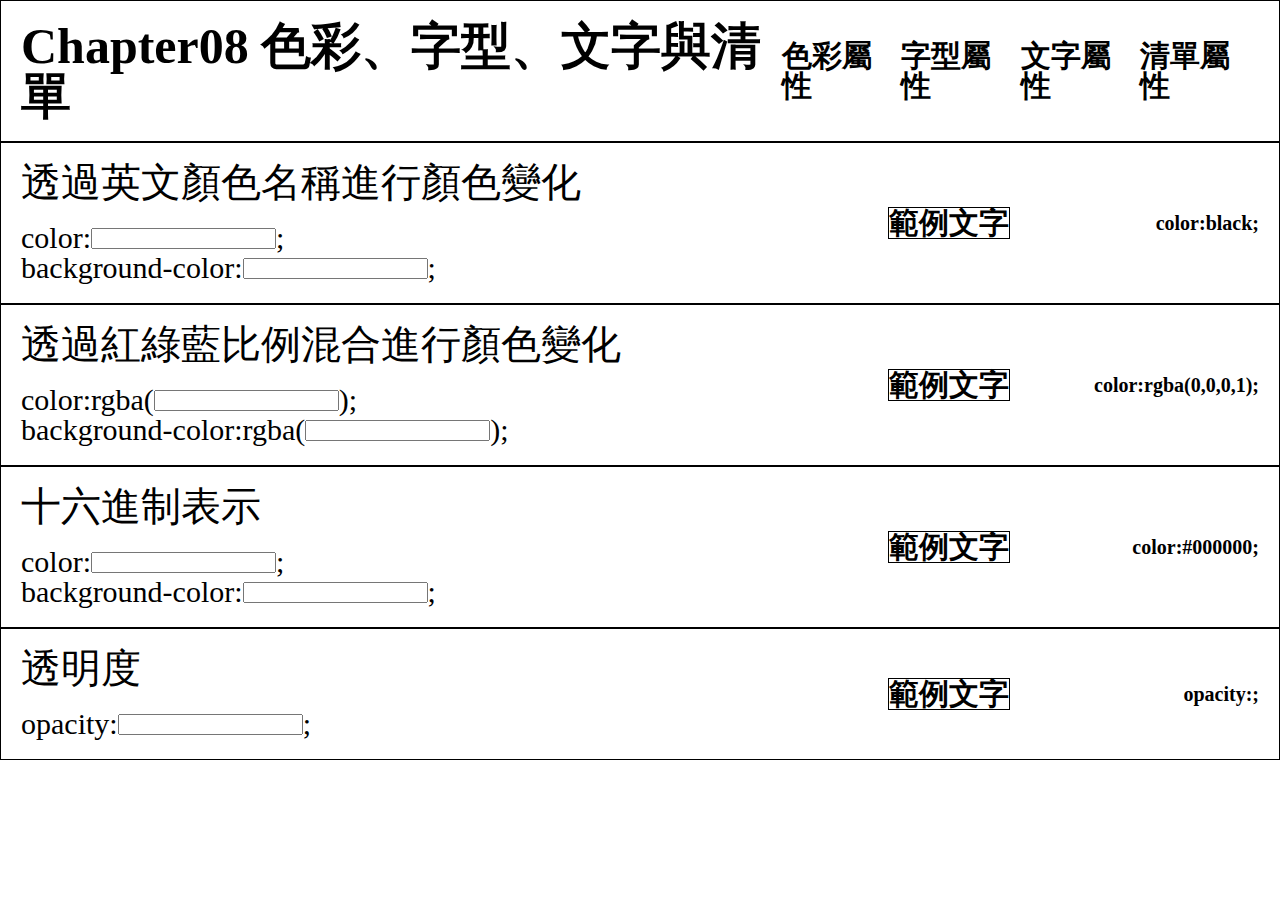
<file: color.html>
<!DOCTYPE html>
<html lang="en">

<head>
  <meta charset="UTF-8">
  <meta name="viewport" content="width=device-width, initial-scale=1.0">
  <meta http-equiv="X-UA-Compatible" content="ie=edge">
  <title>
    色彩屬性
  </title>
  <link rel="stylesheet" href="./assets/style/all.css">
</head>

<body>
  <div class="header">
    <h1>Chapter08 色彩、字型、文字與清單</h1>
    <nav class="menu">
      <ul>
        <li><a href="color.html">色彩屬性</a></li>
        <li><a href="font.html">字型屬性</a></li>
        <li><a href="wordAttr.html">文字屬性</a></li>
        <li><a href="list.html">清單屬性</a></li>
      </ul>
    </nav>
  </div>
  
<div class="colorAttribute">
    <div class="Color">
        <div class="inputAndTitle">
            <h2>透過英文顏色名稱進行顏色變化</h2>
            <div class="input">
                <label for="EnglishColor">color:</label><input type="text" class="InputText" id="EnglishColor">;
            </div>
            <div class="input">
                <label for="BGEnglishColor">background-color:</label> <input type="text" class="InputText"
                    id="BGEnglishColor">;
            </div>
        </div>
        <div class="example" id="exampleEnglishColor">
            <p class="exampleWord">範例文字</p>
            <p class="exampleCss">color:<span>black</span>;</p>
        </div>
    </div>
    <div class="Color">
        <div class="inputAndTitle">
            <h2>透過紅綠藍比例混合進行顏色變化</h2>
            <div class="input">
                <label for="RGBColor">color:rgba(</label><input type="text" class="InputText" id="RGBColor">);
            </div>
            <div class="input">
                <label for="BGRGBColor">background-color:rgba(</label><input type="text" class="InputText"
                    id="BGRGBColor">);
            </div>
        </div>
        <div class="example" id="exampleRGBColor">
            <p class="exampleWord">範例文字</p>
            <p class="exampleCss">color:<span>rgba(0,0,0,1)</span>;</p>
        </div>
    </div>
    <div class="Color">
        <div class="inputAndTitle">
            <h2>十六進制表示</h2>
            <div class="input">
                <label for="HexColor">color:</label> <input type="text" class="InputText" id="HexColor">;
            </div>
            <div class="input">
                <label for="BGHexColor">background-color:</label> <input type="text" class="InputText" id="BGHexColor">;
            </div>
        </div>
        <div class="example" id="exampleHexColor">
            <p class="exampleWord">範例文字</p>
            <p class="exampleCss">color:<span>#000000</span>;</p>
        </div>
    </div>
    <div class="Color">
        <div class="inputAndTitle">
            <h2>透明度</h2>
            <div class="input">
                <label for="opacity">opacity:</label> <input type="text" class="InputText" id="opacity">;
            </div>
        </div>
        <div class="example" id="exampleOpacity">
            <p class="exampleWord">範例文字</p>
            <p class="exampleCss">opacity:<span></span>;</p>
        </div>
    </div>
</div>

    <script src="./assets/js/all.js"></script>
</body>

</html>
</file>
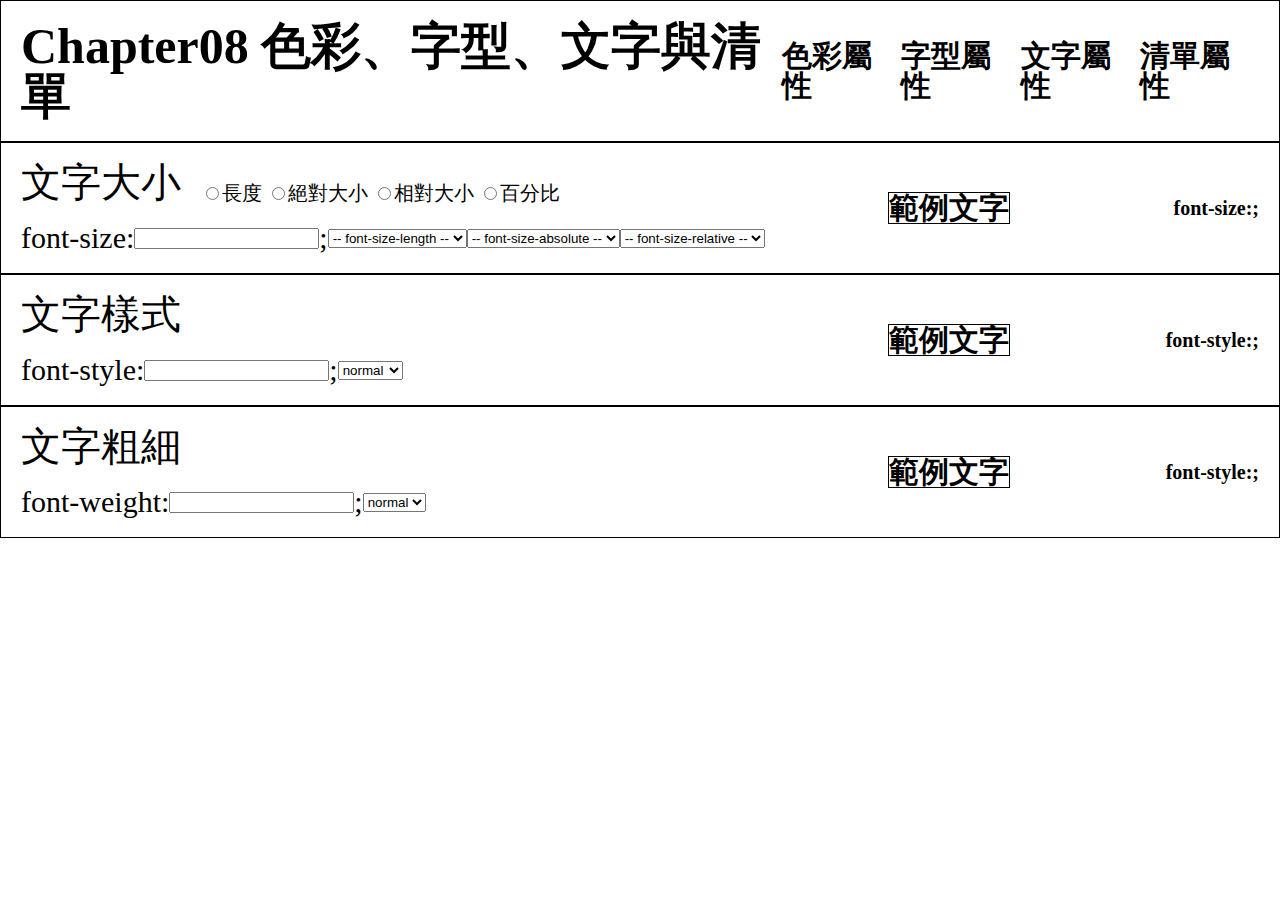
<file: font.html>
<!DOCTYPE html>
<html lang="en">

<head>
  <meta charset="UTF-8">
  <meta name="viewport" content="width=device-width, initial-scale=1.0">
  <meta http-equiv="X-UA-Compatible" content="ie=edge">
  <title>
    字型屬性
  </title>
  <link rel="stylesheet" href="./assets/style/all.css">
</head>

<body>
  <div class="header">
    <h1>Chapter08 色彩、字型、文字與清單</h1>
    <nav class="menu">
      <ul>
        <li><a href="color.html">色彩屬性</a></li>
        <li><a href="font.html">字型屬性</a></li>
        <li><a href="wordAttr.html">文字屬性</a></li>
        <li><a href="list.html">清單屬性</a></li>
      </ul>
    </nav>
  </div>
  
<div class="fontAttribute">
    <div class="Font">
        <div class="inputAndTitle">
            <div class="H2AndRadio">
                <h2>文字大小</h2>
                <div class="radio">
                    <input name='suffixRadio' type='radio' id="fontSizeLengthSize" value="px"><label
                        for="lengthSize">長度</label>
                    <input name='suffixRadio' type='radio' id="fontSizeAbsoluteSize" value="absolute"><label
                        for="absoluteSize">絕對大小</label>
                    <input name='suffixRadio' type='radio' id="fontSizeRelativeSize" value="relative"><label
                        for="relativeSize">相對大小</label>
                    <input name='suffixRadio' type='radio' id="fontSizePercentageSize" value="%"><label
                        for="percentageSize">百分比</label>
                </div>
            </div>
            <div class="input">
                <label for="fontSize">font-size:</label><input type="text" class="InputText" id="fontSize"><label
                    for="fontSize" class="inputSuffix"></label>;
                <select class="fontSizeLengthSelect" name="fontSizeLengthSelect" id="fontSizeLengthSelect">
                    <option>-- font-size-length --</option>
                    <option value="px">px</option>
                    <option value="pt">pt</option>
                    <option value="em">em</option>
                    <option value="ex">ex</option>
                    <option value="in">in</option>
                    <option value="cm">cm</option>
                    <option value="mm">mm</option>
                </select>
                <select class="fontSizeAbsoluteSelect" name="fontSizeAbsoluteSelect" id="fontSizeAbsoluteSelect">
                    <option>-- font-size-absolute --</option>
                    <option value="xx-small">xx-small</option>
                    <option value="x-small">x-small</option>
                    <option value="small">small</option>
                    <option value="medium">medium</option>
                    <option value="large">large</option>
                    <option value="x-large">x-large</option>
                    <option value="xx-large">xx-large</option>
                </select>
                <select class="fontSizeRelativeSelect" name="fontSizeRelativeSelect" id="fontSizeRelativeSelect">
                    <option>-- font-size-relative --</option>
                    <option value="smaller">smaller</option>
                    <option value="larger">larger</option>
                </select>
            </div>
        </div>
        <div class="example" id="exampleFontSize">
            <p class="exampleWord">範例文字</p>
            <p class="exampleCss">font-size:<span></span>;</p>
        </div>
    </div>
    <div class="Font">
        <div class="inputAndTitle">
            <h2>文字樣式</h2>
            <div class="input">
                <label for="fontStyle">font-style:</label><input type="text" class="InputText" id="fontStyle"><label
                    for="fontStyle" class="inputSuffix"></label>;
                <select class="fontStyleSelect" name="fontStyle" id="fontStyle">
                    <option value="normal">normal</option>
                    <option value="italic">italic</option>
                    <option value="oblique">oblique</option>
                </select>
            </div>
        </div>
        <div class="example" id="exampleFontStyle">
            <p class="exampleWord">範例文字</p>
            <p class="exampleCss">font-style:<span></span>;</p>
        </div>
    </div>
    <div class="Font">
        <div class="inputAndTitle">
            <h2>文字粗細</h2>
            <div class="input">
                <label for="fontWeight">font-weight:</label><input type="text" class="InputText" id="fontWeight"><label
                    for="fontWeight" class="inputSuffix"></label>;
                <select class="fontWeightSelect" name="fontWeight" id="fontWeight">
                    <option value="normal">normal</option>
                    <option value="bold">bold</option>
                    <option value="bolder">bolder</option>
                    <option value="lighter">lighter</option>
                    <option value="100">100</option>
                    <option value="200">200</option>
                    <option value="300">300</option>
                    <option value="400">400</option>
                    <option value="500">500</option>
                    <option value="600">600</option>
                    <option value="700">700</option>
                    <option value="800">800</option>
                    <option value="900">900</option>
                </select>
            </div>
        </div>
        <div class="example" id="exampleFontWeight">
            <p class="exampleWord">範例文字</p>
            <p class="exampleCss">font-style:<span></span>;</p>
        </div>
    </div>
</div>

    <script src="./assets/js/all.js"></script>
</body>

</html>
</file>
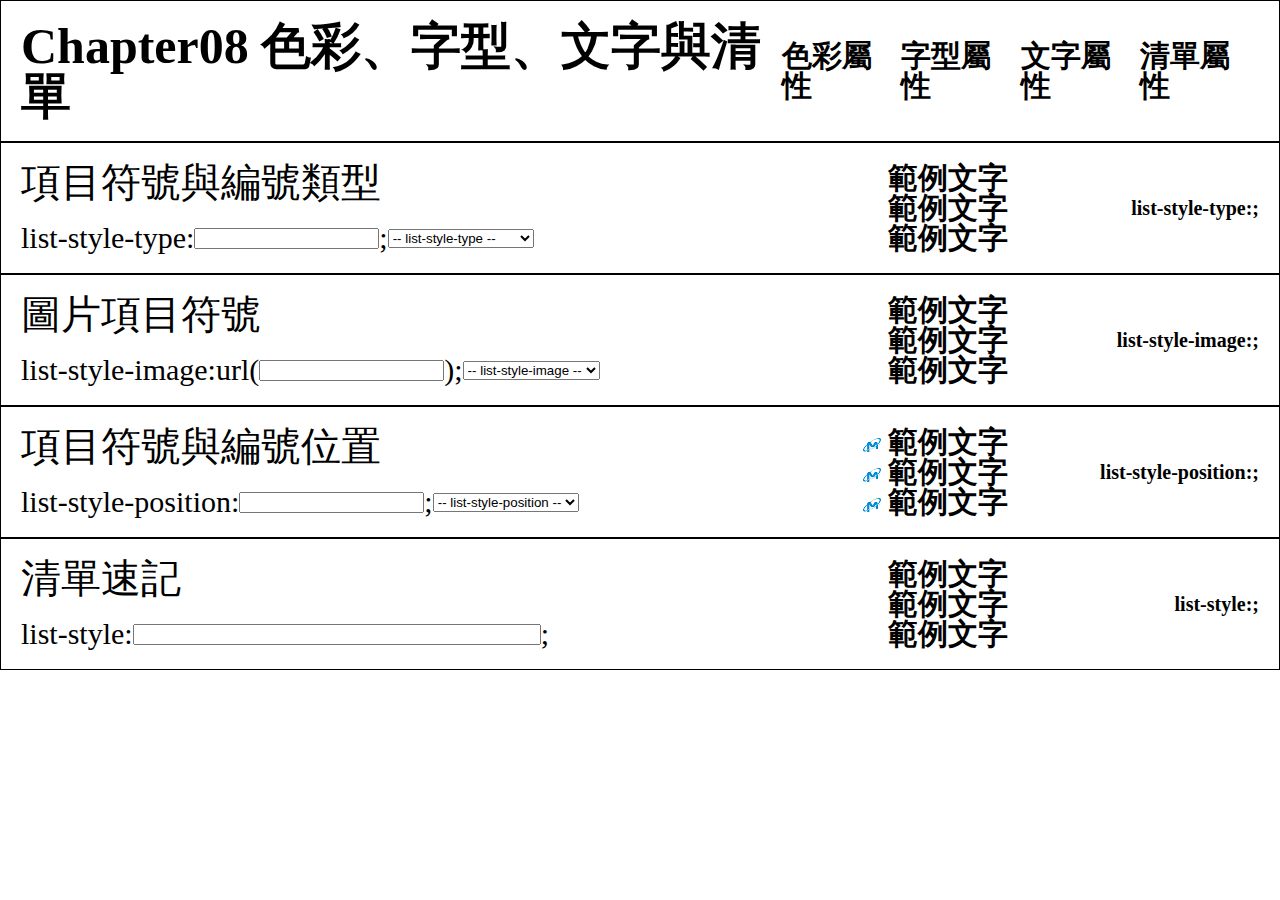
<file: list.html>
<!DOCTYPE html>
<html lang="en">

<head>
  <meta charset="UTF-8">
  <meta name="viewport" content="width=device-width, initial-scale=1.0">
  <meta http-equiv="X-UA-Compatible" content="ie=edge">
  <title>
    清單屬性
  </title>
  <link rel="stylesheet" href="./assets/style/all.css">
</head>

<body>
  <div class="header">
    <h1>Chapter08 色彩、字型、文字與清單</h1>
    <nav class="menu">
      <ul>
        <li><a href="color.html">色彩屬性</a></li>
        <li><a href="font.html">字型屬性</a></li>
        <li><a href="wordAttr.html">文字屬性</a></li>
        <li><a href="list.html">清單屬性</a></li>
      </ul>
    </nav>
  </div>
  
<div class="listAttribute">
    <div class="List">
        <div class="inputAndTitle">
            <h2>項目符號與編號類型</h2>
            <div class="input">
                <label for="listStyleType">list-style-type:</label><input type="text" class="InputText"
                    id="listStyleType">;
                <select class="listStyleTypeSelect" name="listStyleType" id="listStyleType">
                    <option>-- list-style-type --</option>
                    <option value="disc">disc</option>
                    <option value="circle">circle</option>
                    <option value="square">square</option>
                    <option value="none">none</option>
                    <option value="decimal">decimal</option>
                    <option value="decimal-leading-zero">decimal-leading-zero</option>
                    <option value="lower-roman">lower-roman</option>
                    <option value="upper-roman">upper-roman</option>
                    <option value="georgian">georgian</option>
                    <option value="armenian">armenian</option>
                    <option value="lower-alpha">lower-alpha</option>
                    <option value="lower-latin">lower-latin</option>
                    <option value="upper-alpha">upper-alpha</option>
                    <option value="upper-latin">upper-latin</option>
                    <option value="lower-greek">lower-greek</option>
                </select>
            </div>
        </div>
        <div class="example" id="exampleListStyleType">
            <ol class="exampleWord">
                <li>範例文字</li>
                <li>範例文字</li>
                <li>範例文字</li>
            </ol>
            <p class="exampleCss">list-style-type:<span></span>;</p>
        </div>
    </div>
    <div class="List">
        <div class="inputAndTitle">
            <h2>圖片項目符號</h2>
            <div class="input">
                <label for="listStyleImage">list-style-image:url(</label><input type="text" class="InputText"
                    id="listStyleImage">);
                <select class="listStyleImageSelect" name="listStyleImage" id="listStyleImage">
                    <option>-- list-style-image --</option>
                    <option value="none">none</option>
                    <option value="assets/images/micron.png">Micron</option>
                    <option value="assets/images/fb.png">Facebook</option>
                    <option value="assets/images/ig.png">Instagram</option>
                </select>
            </div>
        </div>
        <div class="example" id="exampleListStyleImage">
            <ol class="exampleWord">
                <li>範例文字</li>
                <li>範例文字</li>
                <li>範例文字</li>
            </ol>
            <p class="exampleCss">list-style-image:<span></span>;</p>
        </div>
    </div>
    <div class="List">
        <div class="inputAndTitle">
            <h2>項目符號與編號位置</h2>
            <div class="input">
                <label for="listStylePosition">list-style-position:</label><input type="text" class="InputText"
                    id="listStylePosition">;
                <select class="listStylePositionSelect" name="listStylePosition" id="listStylePosition">
                    <option>-- list-style-position --</option>
                    <option value="outside">outside</option>
                    <option value="inside">inside</option>
                </select>
            </div>
        </div>
        <div class="example" id="exampleListStylePosition">
            <ol class="exampleWord" style="list-style-image:url(assets/images/micron.png)">
                <li style="list-style-position:outside">範例文字</li>
                <li>範例文字</li>
                <li>範例文字</li>
            </ol>
            <p class="exampleCss">list-style-position:<span></span>;</p>
        </div>
    </div>
    <div class="List">
        <div class="inputAndTitle">
            <h2>清單速記</h2>
            <div class="input">
                <label for="listStyleQuick">list-style:</label><input type="text" class="InputText" id="listStyleQuick"
                    style="width: 400px;">;
            </div>
        </div>
        <div class="example" id="exampleListStyleQuick">
            <ol class="exampleWord">
                <li style="list-style-position:outside">範例文字</li>
                <li>範例文字</li>
                <li>範例文字</li>
            </ol>
            <p class="exampleCss">list-style:<span></span>;</p>
        </div>
    </div>
</div>

    <script src="./assets/js/all.js"></script>
</body>

</html>
</file>
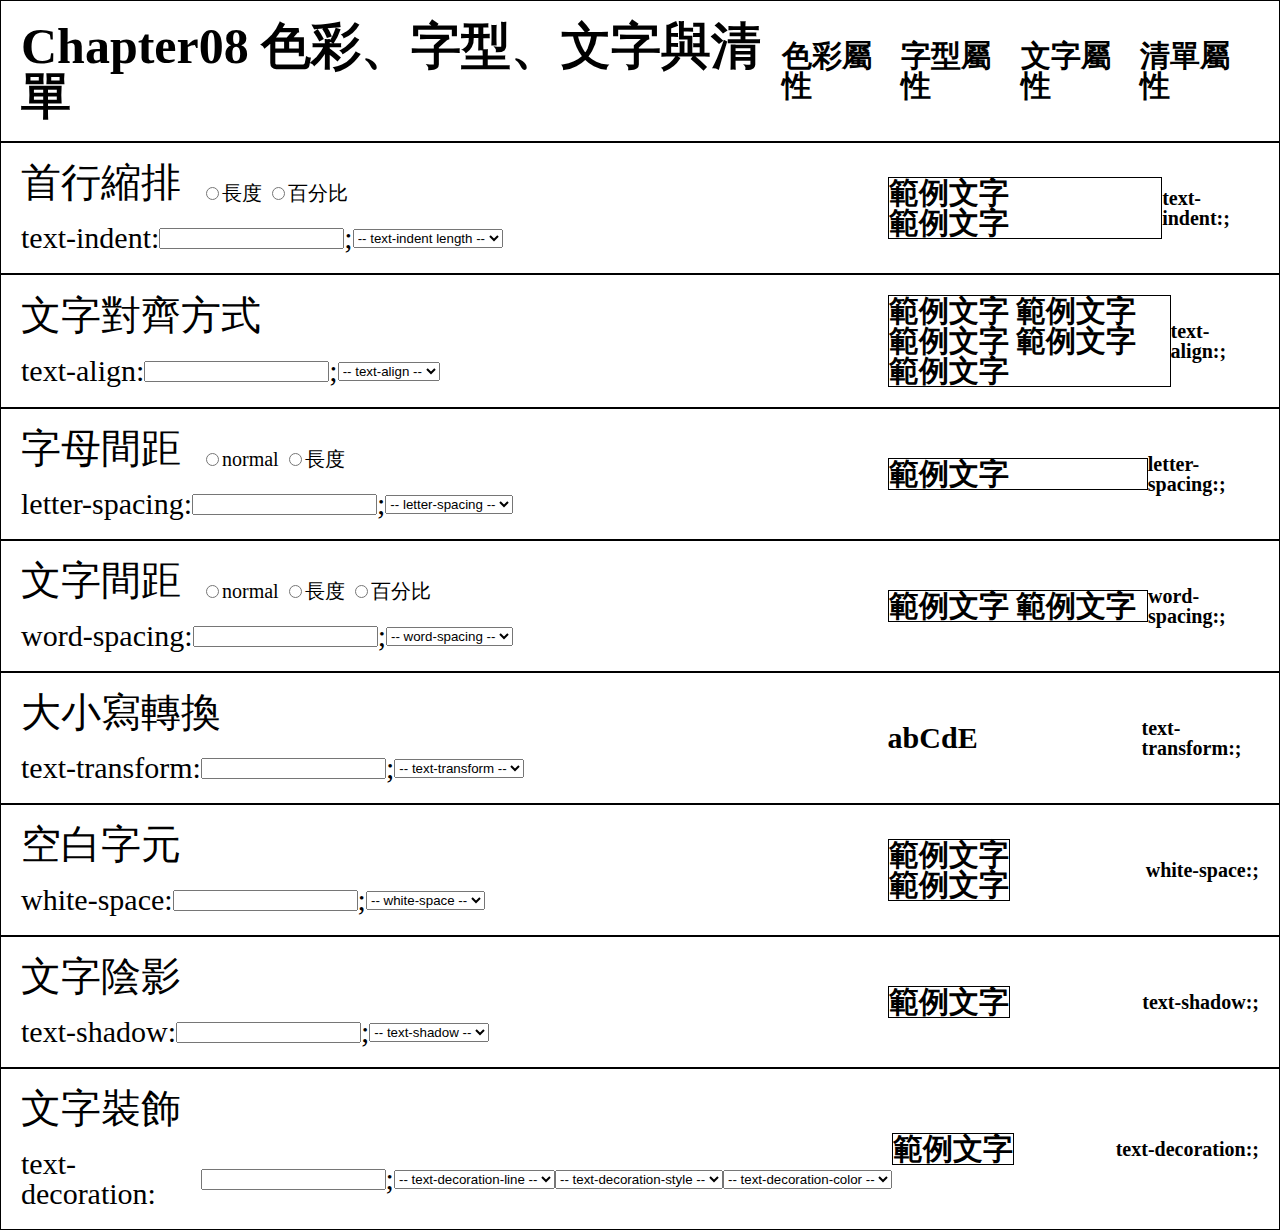
<file: wordAttr.html>
<!DOCTYPE html>
<html lang="en">

<head>
  <meta charset="UTF-8">
  <meta name="viewport" content="width=device-width, initial-scale=1.0">
  <meta http-equiv="X-UA-Compatible" content="ie=edge">
  <title>
    字型屬性
  </title>
  <link rel="stylesheet" href="./assets/style/all.css">
</head>

<body>
  <div class="header">
    <h1>Chapter08 色彩、字型、文字與清單</h1>
    <nav class="menu">
      <ul>
        <li><a href="color.html">色彩屬性</a></li>
        <li><a href="font.html">字型屬性</a></li>
        <li><a href="wordAttr.html">文字屬性</a></li>
        <li><a href="list.html">清單屬性</a></li>
      </ul>
    </nav>
  </div>
  
<div class="wordAttribute">
    <div class="WordAttr">
        <div class="inputAndTitle">
            <div class="H2AndRadio">
                <h2>首行縮排</h2>
                <div class="radio">
                    <input name='suffixRadio' type='radio' id="textIndentLengthSize" value="px"><label
                        for="textIndentLengthSize">長度</label>
                    <input name='suffixRadio' type='radio' id="textIndentPercentageSize" value="%"><label
                        for="textIndentPercentageSize">百分比</label>
                </div>
            </div>
            <div class="input">
                <label for="textIndent">text-indent:</label><input type="text" class="InputText" id="textIndent">;
                <!-- <label for="textIndent" class="inputSuffix"></label> -->
                <select class="textIndentLengthSelect" name="textIndentLengthSelect" id="textIndentLengthSelect">
                    <option>-- text-indent length --</option>
                    <option value="px">px</option>
                    <option value="pt">pt</option>
                    <option value="em">em</option>
                    <option value="ex">ex</option>
                    <option value="in">in</option>
                    <option value="cm">cm</option>
                    <option value="mm">mm</option>
                </select>
            </div>
        </div>
        <div class="example" id="exampleTextIndent">
            <p class="exampleWord">範例文字<br>範例文字</p>
            <p class="exampleCss">text-indent:<span></span>;</p>
        </div>
    </div>
    <div class="WordAttr">
        <div class="inputAndTitle">
            <h2>文字對齊方式</h2>
            <div class="input">
                <label for="textAlign">text-align:</label><input type="text" class="InputText" id="textAlign">;
                <select class="textAlignSelect" name="textAlign" id="textAlign">
                    <option>-- text-align --</option>
                    <option value="start">start</option>
                    <option value="end">end</option>
                    <option value="left">left</option>
                    <option value="right">right</option>
                    <option value="center">center</option>
                    <option value="justify">justify</option>
                    <option value="match-parent">match-parent</option>
                    <!-- <option value="start end">start end</option> -->
                </select>
            </div>
        </div>
        <div class="example" id="exampleTextAlign">
            <p class="exampleWord">範例文字 範例文字 範例文字 範例文字 範例文字</p>
            <p class="exampleCss">text-align:<span></span>;</p>
        </div>
    </div>
    <div class="WordAttr">
        <div class="inputAndTitle">
            <div class="H2AndRadio">
                <h2>字母間距</h2>
                <div class="radio">
                    <input name='suffixRadio' type='radio' id="letterSpacingNormalSize" value="normal"><label
                        for="letterSpacingNormalSize">normal</label>
                    <input name='suffixRadio' type='radio' id="letterSpacingLengthSize"><label
                        for="letterSpacingLengthSize">長度</label>
                </div>
            </div>
            <div class="input">
                <label for="letterSpacing">letter-spacing:</label><input type="text" class="InputText"
                    id="letterSpacing">;
                <!-- <label for="letterSpacing" class="inputSuffix"></label> -->
                <select class="letterSpacingSelect" name="letterSpacingSelect" id="letterSpacingSelect">
                    <option>-- letter-spacing --</option>
                    <option value="px">px</option>
                    <option value="pt">pt</option>
                    <option value="em">em</option>
                    <option value="ex">ex</option>
                    <option value="in">in</option>
                    <option value="cm">cm</option>
                    <option value="mm">mm</option>
                </select>
            </div>
        </div>
        <div class="example" id="exampleLetterSpacing">
            <p class="exampleWord">範例文字</p>
            <p class="exampleCss">letter-spacing:<span></span>;</p>
        </div>
    </div>
    <div class="WordAttr">
        <div class="inputAndTitle">
            <div class="H2AndRadio">
                <h2>文字間距</h2>
                <div class="radio">
                    <input name='suffixRadio' type='radio' id="wordSpacingNormalSize" value="normal"><label
                        for="wordSpacingNormalSize">normal</label>
                    <input name='suffixRadio' type='radio' id="wordSpacingLengthSize"><label
                        for="wordSpacingLengthSize">長度</label>
                    <input name='suffixRadio' type='radio' id="wordSpacingPercentageSize" value="%"><label
                        for="wordSpacingPercentageSize">百分比</label>
                </div>
            </div>
            <div class="input">
                <label for="wordSpacing">word-spacing:</label><input type="text" class="InputText" id="wordSpacing">;
                <!-- <label for="wordSpacing" class="inputSuffix"></label> -->
                <select class="wordSpacingSelect" name="wordSpacingSelect" id="wordSpacingSelect">
                    <option>-- word-spacing --</option>
                    <option value="px">px</option>
                    <option value="pt">pt</option>
                    <option value="em">em</option>
                    <option value="ex">ex</option>
                    <option value="in">in</option>
                    <option value="cm">cm</option>
                    <option value="mm">mm</option>
                </select>
            </div>
        </div>
        <div class="example" id="exampleWordSpacing">
            <p class="exampleWord">範例文字 範例文字</p>
            <p class="exampleCss">word-spacing:<span></span>;</p>
        </div>
    </div>
    <div class="WordAttr">
        <div class="inputAndTitle">
            <h2>大小寫轉換</h2>
            <div class="input">
                <label for="textTransform">text-transform:</label><input type="text" class="InputText"
                    id="textTransform">;
                <select class="textTransformSelect" name="textTransformSelect" id="textTransformSelect">
                    <option>-- text-transform --</option>
                    <option value="none">none</option>
                    <option value="capitalize">capitalize</option>
                    <option value="uppercase">uppercase</option>
                    <option value="lowercase">lowercase</option>
                    <!-- <option value="full-width">full-width</option> -->
                </select>
            </div>
        </div>
        <div class="example" id="exampleTextTransform">
            <p class="exampleWord" style="border:none;">abCdE</p>
            <p class="exampleCss">text-transform:<span></span>;</p>
        </div>
    </div>
    <div class="WordAttr">
        <div class="inputAndTitle">
            <h2>空白字元</h2>
            <div class="input">
                <label for="whiteSpace">white-space:</label><input type="text" class="InputText" id="whiteSpace">;
                <select class="whiteSpaceSelect" name="whiteSpaceSelect" id="whiteSpaceSelect">
                    <option>-- white-space --</option>
                    <option value="normal">normal</option>
                    <option value="pre">pre</option>
                    <option value="nowrap">nowrap</option>
                    <option value="pre-wrap">pre-wrap</option>
                    <option value="pre-line">pre-line</option>
                </select>
            </div>
        </div>
        <div class="example" id="exampleWhiteSpace">
            <p class="exampleWord" style="width:120px">範例文字範例文字</p>
            <p class="exampleCss">white-space:<span></span>;</p>
        </div>
    </div>
    <div class="WordAttr">
        <div class="inputAndTitle">
            <h2>文字陰影</h2>
            <div class="input">
                <label for="textShadow">text-shadow:</label><input type="text" class="InputText" id="textShadow">;
                <select class="textShadowSelect" name="textShadowSelect" id="textShadowSelect">
                    <option>-- text-shadow --</option>
                    <option value="none">none</option>
                </select>
            </div>
        </div>
        <div class="example" id="exampleTextShadow">
            <p class="exampleWord" style="width:120px">範例文字</p>
            <p class="exampleCss">text-shadow:<span></span>;</p>
        </div>
    </div>
    <div class="WordAttr">
        <div class="inputAndTitle">
            <h2>文字裝飾</h2>
            <div class="input">
                <label for="textDecoration">text-decoration:</label><input type="text" class="InputText"
                    id="textDecoration">;
                <select class="textDecorationLineSelect" name="textDecorationLineSelect" id="textDecorationLineSelect">
                    <option>-- text-decoration-line --</option>
                    <option value="none">none</option>
                    <option value="underline">underline</option>
                    <option value="overline">overline</option>
                    <option value="line-through">line-through</option>
                    <!-- <option value="blink">blink</option> -->
                </select>
                <select class="textDecorationStyleSelect" name="textDecorationStyleSelect"
                    id="textDecorationStyleSelect">
                    <option>-- text-decoration-style --</option>
                    <option value="solid">solid</option>
                    <option value="double">double</option>
                    <option value="dotted">dotted</option>
                    <option value="dashed">dashed</option>
                    <option value="wavy">wavy</option>
                </select>
                <select class="textDecorationColorSelect" name="textDecorationColorSelect"
                    id="textDecorationColorSelect">
                    <option>-- text-decoration-color --</option>
                    <option value="red">red</option>
                    <option value="blue">blue</option>
                    <option value="yellow">yellow</option>
                    <option value="pink">pink</option>
                </select>
            </div>
        </div>
        <div class="example" id="exampleTextDecoration">
            <p class="exampleWord" style="width:120px">範例文字</p>
            <p class="exampleCss">text-decoration:<span></span>;</p>
        </div>
    </div>
</div>

    <script src="./assets/js/all.js"></script>
</body>

</html>
</file>
<file: assets/style/all.css>
/* http://meyerweb.com/eric/tools/css/reset/ 
   v2.0 | 20110126
   License: none (public domain)
*/
html,
body,
div,
span,
applet,
object,
iframe,
h1,
h2,
h3,
h4,
h5,
h6,
p,
blockquote,
pre,
a,
abbr,
acronym,
address,
big,
cite,
code,
del,
dfn,
em,
img,
ins,
kbd,
q,
s,
samp,
small,
strike,
strong,
sub,
sup,
tt,
var,
b,
u,
i,
center,
dl,
dt,
dd,
ol,
ul,
li,
fieldset,
form,
label,
legend,
table,
caption,
tbody,
tfoot,
thead,
tr,
th,
td,
article,
aside,
canvas,
details,
embed,
figure,
figcaption,
footer,
header,
hgroup,
menu,
nav,
output,
ruby,
section,
summary,
time,
mark,
audio,
video {
  margin: 0;
  padding: 0;
  border: 0;
  font-size: 100%;
  font: inherit;
  vertical-align: baseline; }

/* HTML5 display-role reset for older browsers */
article,
aside,
details,
figcaption,
figure,
footer,
header,
hgroup,
menu,
nav,
section {
  display: block; }

body {
  line-height: 1; }

ol,
ul {
  list-style: none; }

blockquote,
q {
  quotes: none; }

blockquote:before,
blockquote:after,
q:before,
q:after {
  content: '';
  content: none; }

table {
  border-collapse: collapse;
  border-spacing: 0; }

a {
  color: black;
  text-decoration: none; }

h2 {
  font-size: 40px;
  margin-bottom: 20px; }

.header {
  display: -webkit-box;
  display: -ms-flexbox;
  display: flex;
  -webkit-box-pack: justify;
      -ms-flex-pack: justify;
          justify-content: space-between;
  -webkit-box-align: center;
      -ms-flex-align: center;
          align-items: center;
  border: 1px solid #000;
  padding: 20px;
  font-weight: bold; }
  .header h1 {
    font-size: 50px; }
  .header .menu {
    width: 40%;
    font-size: 30px; }
    .header .menu ul {
      display: -webkit-box;
      display: -ms-flexbox;
      display: flex;
      -webkit-box-pack: justify;
          -ms-flex-pack: justify;
              justify-content: space-between;
      -webkit-box-align: center;
          -ms-flex-align: center;
              align-items: center; }

.colorAttribute .Color {
  border: 1px solid #000;
  padding: 20px;
  display: -webkit-box;
  display: -ms-flexbox;
  display: flex;
  -webkit-box-pack: justify;
      -ms-flex-pack: justify;
          justify-content: space-between;
  -webkit-box-align: center;
      -ms-flex-align: center;
          align-items: center; }
  .colorAttribute .Color .inputAndTitle {
    font-size: 30px; }
    .colorAttribute .Color .inputAndTitle .input {
      display: -webkit-box;
      display: -ms-flexbox;
      display: flex;
      -webkit-box-pack: start;
          -ms-flex-pack: start;
              justify-content: start;
      -webkit-box-align: center;
          -ms-flex-align: center;
              align-items: center; }
  .colorAttribute .Color .example {
    display: -webkit-box;
    display: -ms-flexbox;
    display: flex;
    -webkit-box-pack: justify;
        -ms-flex-pack: justify;
            justify-content: space-between;
    -webkit-box-align: center;
        -ms-flex-align: center;
            align-items: center;
    font-size: 20px;
    font-weight: bold;
    width: 30%; }
    .colorAttribute .Color .example .exampleWord {
      font-size: 30px;
      border: 1px solid #000; }

.fontAttribute .Font {
  border: 1px solid #000;
  padding: 20px;
  display: -webkit-box;
  display: -ms-flexbox;
  display: flex;
  -webkit-box-pack: justify;
      -ms-flex-pack: justify;
          justify-content: space-between;
  -webkit-box-align: center;
      -ms-flex-align: center;
          align-items: center; }
  .fontAttribute .Font .inputAndTitle {
    font-size: 30px; }
    .fontAttribute .Font .inputAndTitle .H2AndRadio {
      display: -webkit-box;
      display: -ms-flexbox;
      display: flex;
      -webkit-box-pack: start;
          -ms-flex-pack: start;
              justify-content: start;
      -webkit-box-align: center;
          -ms-flex-align: center;
              align-items: center; }
      .fontAttribute .Font .inputAndTitle .H2AndRadio .radio {
        font-size: 20px;
        margin-left: 20px; }
    .fontAttribute .Font .inputAndTitle .input {
      display: -webkit-box;
      display: -ms-flexbox;
      display: flex;
      -webkit-box-pack: start;
          -ms-flex-pack: start;
              justify-content: start;
      -webkit-box-align: center;
          -ms-flex-align: center;
              align-items: center; }
  .fontAttribute .Font .example {
    display: -webkit-box;
    display: -ms-flexbox;
    display: flex;
    -webkit-box-pack: justify;
        -ms-flex-pack: justify;
            justify-content: space-between;
    -webkit-box-align: center;
        -ms-flex-align: center;
            align-items: center;
    font-size: 20px;
    font-weight: bold;
    width: 30%; }
    .fontAttribute .Font .example .exampleWord {
      font-size: 30px;
      border: 1px solid #000; }

.listAttribute .List {
  border: 1px solid #000;
  padding: 20px;
  display: -webkit-box;
  display: -ms-flexbox;
  display: flex;
  -webkit-box-pack: justify;
      -ms-flex-pack: justify;
          justify-content: space-between;
  -webkit-box-align: center;
      -ms-flex-align: center;
          align-items: center; }
  .listAttribute .List .inputAndTitle {
    font-size: 30px; }
    .listAttribute .List .inputAndTitle .input {
      display: -webkit-box;
      display: -ms-flexbox;
      display: flex;
      -webkit-box-pack: start;
          -ms-flex-pack: start;
              justify-content: start;
      -webkit-box-align: center;
          -ms-flex-align: center;
              align-items: center; }
  .listAttribute .List .example {
    display: -webkit-box;
    display: -ms-flexbox;
    display: flex;
    -webkit-box-pack: justify;
        -ms-flex-pack: justify;
            justify-content: space-between;
    -webkit-box-align: center;
        -ms-flex-align: center;
            align-items: center;
    font-size: 20px;
    font-weight: bold;
    width: 30%; }
    .listAttribute .List .example .exampleWord {
      font-size: 30px; }

.wordAttribute .WordAttr {
  border: 1px solid #000;
  padding: 20px;
  display: -webkit-box;
  display: -ms-flexbox;
  display: flex;
  -webkit-box-pack: justify;
      -ms-flex-pack: justify;
          justify-content: space-between;
  -webkit-box-align: center;
      -ms-flex-align: center;
          align-items: center; }
  .wordAttribute .WordAttr .inputAndTitle {
    font-size: 30px; }
    .wordAttribute .WordAttr .inputAndTitle .H2AndRadio {
      display: -webkit-box;
      display: -ms-flexbox;
      display: flex;
      -webkit-box-pack: start;
          -ms-flex-pack: start;
              justify-content: start;
      -webkit-box-align: center;
          -ms-flex-align: center;
              align-items: center; }
      .wordAttribute .WordAttr .inputAndTitle .H2AndRadio .radio {
        font-size: 20px;
        margin-left: 20px; }
    .wordAttribute .WordAttr .inputAndTitle .input {
      display: -webkit-box;
      display: -ms-flexbox;
      display: flex;
      -webkit-box-pack: start;
          -ms-flex-pack: start;
              justify-content: start;
      -webkit-box-align: center;
          -ms-flex-align: center;
              align-items: center; }
  .wordAttribute .WordAttr .example {
    display: -webkit-box;
    display: -ms-flexbox;
    display: flex;
    -webkit-box-pack: justify;
        -ms-flex-pack: justify;
            justify-content: space-between;
    -webkit-box-align: center;
        -ms-flex-align: center;
            align-items: center;
    font-size: 20px;
    font-weight: bold;
    width: 30%; }
    .wordAttribute .WordAttr .example .exampleWord {
      font-size: 30px;
      border: 1px solid #000;
      width: 300px; }

/*# sourceMappingURL=all.css.map */
</file>
